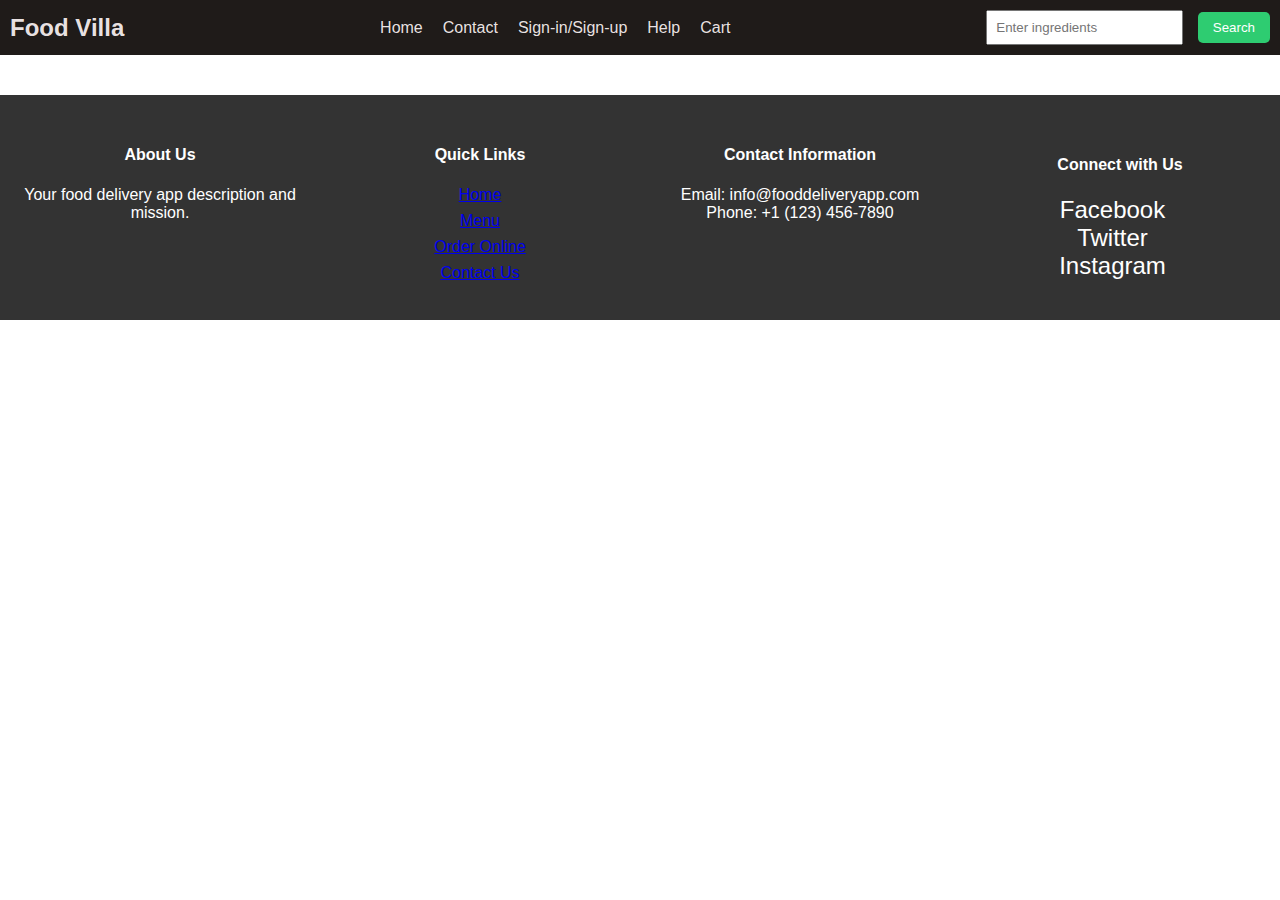
<file: index.html>
<!DOCTYPE html>
<html lang="en">
<head>
    <meta charset="UTF-8">
    <meta name="viewport" content="width=device-width, initial-scale=1.0">
    <link rel="stylesheet" href="style.css">
    <title>Recipe Search App</title>
</head>
<body>
    <header>
        <h2>Food Villa</h2>
        <div class="nav-left">
            <div class="home">Home</div>
            <div class="contact">Contact</div>
            <div onclick="window.open('Signup.html')">Sign-in/Sign-up</div>

            <div class="help">Help</div>
            <div class="cart">Cart</div>
        </div>
        <div class="search-container">
            <input type="text" id="searchInput" placeholder="Enter ingredients">
            <button onclick="searchRecipes()">Search</button>
        </div>

    </header>

    <main id="menu" class="menu-container"></main>

    <main id="recipeResults" class="recipe-container"></main>

    <div id="notification"></div>

    <!-- HTML for Footer -->
<footer>
    <div class="footer-content">
        <div class="footer-section">
            <h4>About Us</h4>
            <p>Your food delivery app description and mission.</p>
        </div>

        <div class="footer-section">
            <h4>Quick Links</h4>
            <ul>
                <li><a href="#">Home</a></li>
                <li><a href="#">Menu</a></li>
                <li><a href="#">Order Online</a></li>
                <li><a href="#">Contact Us</a></li>
            </ul>
        </div>

        <div class="footer-section">
            <h4>Contact Information</h4>
            <p>Email: info@fooddeliveryapp.com</p>
            <p>Phone: +1 (123) 456-7890</p>
        </div>

        <div class="footer-section footer-social">
            <h4>Connect with Us</h4>
            <a href="#" target="_blank">Facebook</a>
            <br>
            <a href="#" target="_blank">Twitter</a>
            <br>
            <a href="#" target="_blank">Instagram</a>
        </div>
    </div>
</footer>

    
</body>
    <script src="script.js"></script>
</html>
</file>
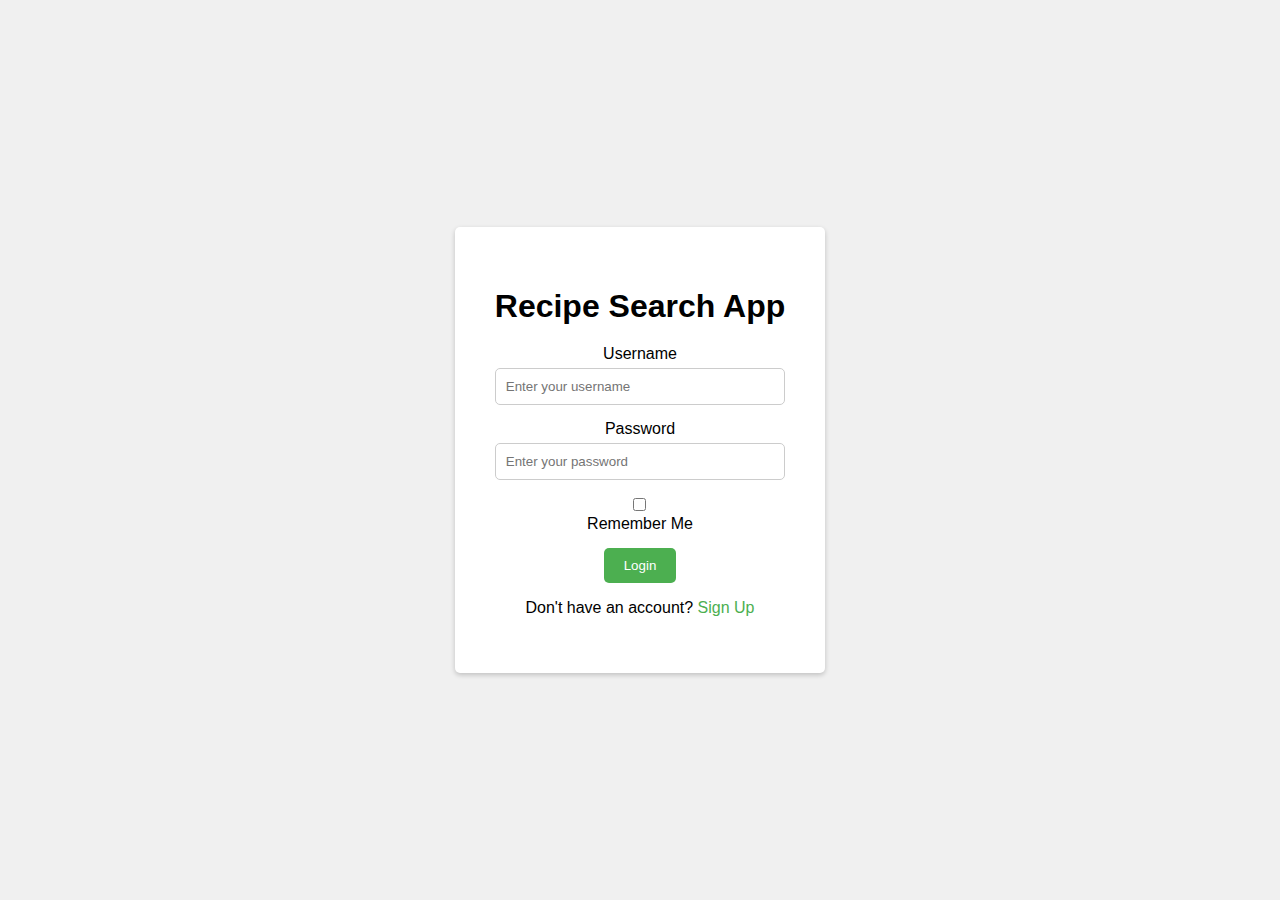
<file: Signup.html>
<!DOCTYPE html>
<html lang="en">
<head>
  <meta charset="UTF-8">
  <meta name="viewport" content="width=device-width, initial-scale=1.0">
  <title>Recipe Search App - Login</title>
  <link rel="stylesheet" href="signup.css">
</head>
<body>
  <div class="login-container">
    <h1>Recipe Search App</h1>
    <form id="loginForm">
      <div class="form-group">
        <label for="username">Username</label>
        <input type="text" id="username" name="username" placeholder="Enter your username" required>
      </div>
      <div class="form-group">
        <label for="password">Password</label>
        <input type="password" id="password" name="password" placeholder="Enter your password" required>
      </div>
      <div class="form-group">
        <input type="checkbox" id="rememberMe" name="rememberMe">
        <label for="rememberMe">Remember Me</label>
      </div>
      <button type="submit">Login</button>
    </form>
    <p>Don't have an account? <a href="#">Sign Up</a></p>
  </div>

  <script src="script.js"></script>  </body>
</html>
</file>
<file: signup.css>
body {
    font-family: Arial, sans-serif;
    margin: 0;
    padding: 0;
    display: flex;
    justify-content: center;
    align-items: center;
    min-height: 100vh;  /* Set minimum height for full viewport */
    background-color: #f0f0f0;
  }
  
  .login-container {
    background-color: white;
    box-shadow: 0 2px 5px rgba(0, 0, 0, 0.2);
    border-radius: 5px;
    padding: 40px;
    max-width: 400px; /* Limit container width */
    text-align: center;
  }
  
  h1 {
    margin-bottom: 20px;
    font-size: 2em;
  }
  
  .form-group {
    margin-bottom: 15px;
  }
  
  label {
    display: block;
    margin-bottom: 5px;
  }
  
  input[type="text"],
  input[type="password"] {
    width: 100%;
    padding: 10px;
    border: 1px solid #ccc;
    border-radius: 5px;
    box-sizing: border-box;
  }
  
  .form-group input[type="checkbox"] {
    margin-right: 5px;
  }
  
  button[type="submit"] {
    padding: 10px 20px;
    background-color: #4CAF50;
    color: white;
    border: none;
    border-radius: 5px;
    cursor: pointer;
    transition: background-color 0.2s ease-in-out;
  }
  
  button[type="submit"]:hover {
    background-color: #3e8e41;
  }
  
  a {
    color: #4CAF50;
    text-decoration: none;
  }
  
  /* Responsive Styles */
  @media (max-width: 768px) {
    .login-container {
      padding: 20px;
    }
  }
</file>
<file: style.css>
/* Reset some default styles */
body, h1, h2, h3, p, ul, li {
    margin: 0;
    padding: 0;
}

/* Box sizing to include padding and borders in element's total width and height */
* {
    box-sizing: border-box;
}

body {
    font-family: 'Arial', sans-serif;
}

/* Header styles */
header {
    background-color: #181412f7;
    color: #fff;
    padding: 10px;
    display: flex;
    flex-wrap: wrap;
    justify-content: space-between;
    align-items: center;
    color: rgba(239, 232, 232, 0.983);
}

.nav-left {
    display: flex;
    gap: 10px;
}

.nav-left div {
    cursor: pointer;
    padding: 5px;
    border-radius: 5px;
    transition: background-color 0.3s;
}

.nav-left div:hover {
    background-color: #2980b9;
}

#searchInput {
    padding: 8px;
    margin-right: 10px;
}

button {
    background-color: #2ecc71;
    color: #fff;
    padding: 8px 15px;
    border: none;
    border-radius: 5px;
    cursor: pointer;
    transition: background-color 0.3s;
}

button:hover {
    background-color: #27ae60;
}

/* Main content styles */
.menu-container {
    display: flex;
    flex-wrap: wrap;
    justify-content: space-around;
    margin: 20px;
}

.menu-item {
    width: calc(33.33% - 20px);
    margin: 10px;
    overflow: hidden;
    border: 1px solid #ddd;
    border-radius: 5px;
    transition: transform 0.3s;
}

.menu-item:hover {
    transform: scale(1.05);
}

.menu-item img {
    width: 100%;
    height: auto;
    border-radius: 5px 5px 0 0;
}

.card-item-details {
    padding: 10px;
}

.recipe-container {
    display: flex;
    flex-wrap: wrap;
    justify-content: space-around;
    margin: 20px;
}

.recipe-card {
    width: calc(33.33% - 20px);
    margin: 10px;
    overflow: hidden;
    border: 1px solid #ddd;
    border-radius: 5px;
    transition: transform 0.3s;
}

.recipe-card:hover {
    transform: scale(1.05);
}

.recipe-card img {
    width: 100%;
    height: auto;
    border-radius: 5px 5px 0 0;
}

/* Responsive styles */
@media screen and (max-width: 768px) {
    .menu-item, .recipe-card {
        width: calc(50% - 20px);
    }
}

/* styling for the Footer */
/* CSS for Footer */
footer {
    background-color: #333;
    color: #fff;
    padding: 20px 0;
    text-align: center;
}

.footer-content {
    display: flex;
    flex-wrap: wrap;
    justify-content: space-around;
}

.footer-section {
    flex: 1;
    max-width: 300px;
    margin: 10px;
}

.footer-section h3 {
    color: #fff;
    font-size: 1.2em;
    margin-bottom: 10px;
}

.footer-section ul {
    list-style-type: none;
    padding: 0;
}

.footer-section ul li {
    margin-bottom: 8px;
}

.footer-social {
    margin-top: 20px;
}

.footer-social a {
    display: inline-block;
    margin-right: 15px;
    color: #fff;
    text-decoration: none;
    font-size: 1.5em;
    transition: color 0.3s;
}

.footer-social a:hover {
    color: #ffcc00; /* Change to your preferred hover color */
}
</file>
